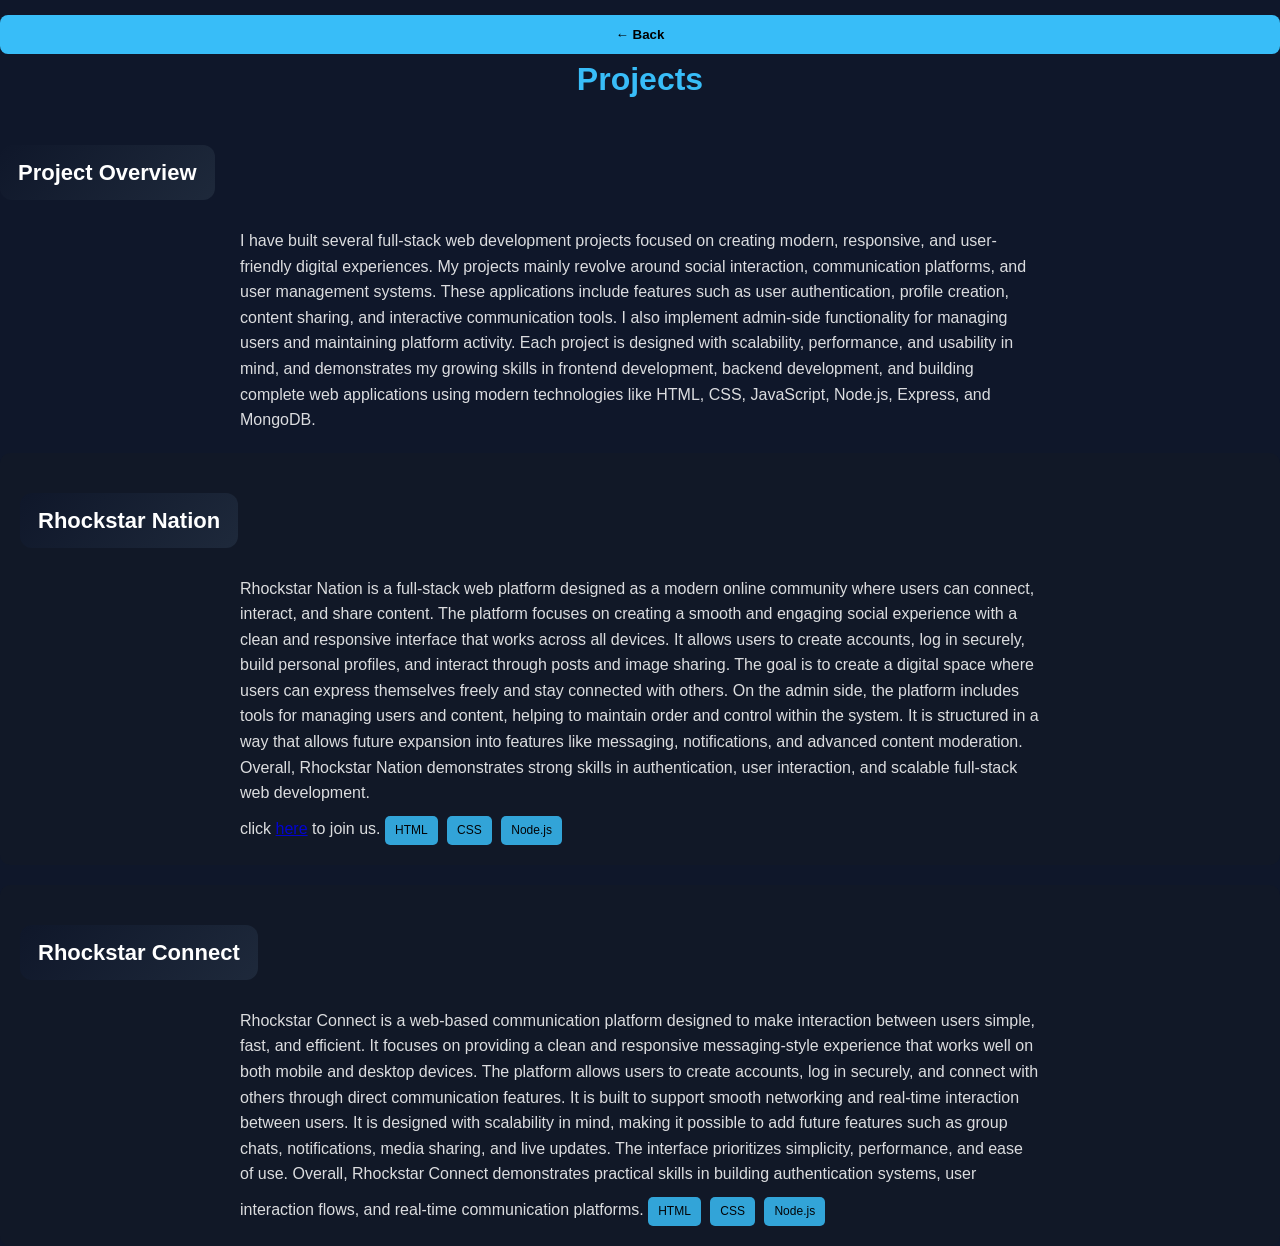
<file: projects.html>
<!DOCTYPE html>
<html lang="en">
  <head>
  <meta charset="UTF-8">
  <meta name="viewport" content="width=device-width,initial-scale=1.0">
  <title>Rhockstar Portfolio</title>
<link rel="stylesheet" href="style.css">
  <a href="index.html"></a>
  </head>

    <body>
 <button id="backBtn">← Back</button>
    <section id="projects">
    <h2>Projects</h2>

    <h3>Project Overview</h3>
  <p>I have built several full-stack web development projects focused on creating modern, responsive, and user-friendly digital experiences. My projects mainly revolve around social interaction, communication platforms, and user management systems.

These applications include features such as user authentication, profile creation, content sharing, and interactive communication tools. I also implement admin-side functionality for managing users and maintaining platform activity.

Each project is designed with scalability, performance, and usability in mind, and demonstrates my growing skills in frontend development, backend development, and building complete web applications using modern technologies like HTML, CSS, JavaScript, Node.js, Express, and MongoDB.</p>  

  <div class="project-card">
    <h3>Rhockstar Nation</h3>
    <p>Rhockstar Nation is a full-stack web platform designed as a modern online community where users can connect, interact, and share content. The platform focuses on creating a smooth and engaging social experience with a clean and responsive interface that works across all devices.

It allows users to create accounts, log in securely, build personal profiles, and interact through posts and image sharing. The goal is to create a digital space where users can express themselves freely and stay connected with others.

On the admin side, the platform includes tools for managing users and content, helping to maintain order and control within the system. It is structured in a way that allows future expansion into features like messaging, notifications, and advanced content moderation.

Overall, Rhockstar Nation demonstrates strong skills in authentication, user interaction, and scalable full-stack web development.
 <p>click <a href="https://akusu2841-design.github.io/rhockstar-backend-v2/index.html" class="Rhockstsr-nation">here</a> to join us.
      <span>HTML</span> 
 <span>CSS</span>
 <span>Node.js</span>
  </div>
    </p>

   <div class="project-card">
    <h3>Rhockstar Connect</h3>
    <p>Rhockstar Connect is a web-based communication platform designed to make interaction between users simple, fast, and efficient. It focuses on providing a clean and responsive messaging-style experience that works well on both mobile and desktop devices.

The platform allows users to create accounts, log in securely, and connect with others through direct communication features. It is built to support smooth networking and real-time interaction between users.

It is designed with scalability in mind, making it possible to add future features such as group chats, notifications, media sharing, and live updates. The interface prioritizes simplicity, performance, and ease of use.

Overall, Rhockstar Connect demonstrates practical skills in building authentication systems, user interaction flows, and real-time communication platforms.
   <span>HTML</span> 
 <span>CSS</span>
 <span>Node.js</span>  
    </p>
  </div>
  </section>


<script src="app.js"></script>
</body>
</html>
</file>
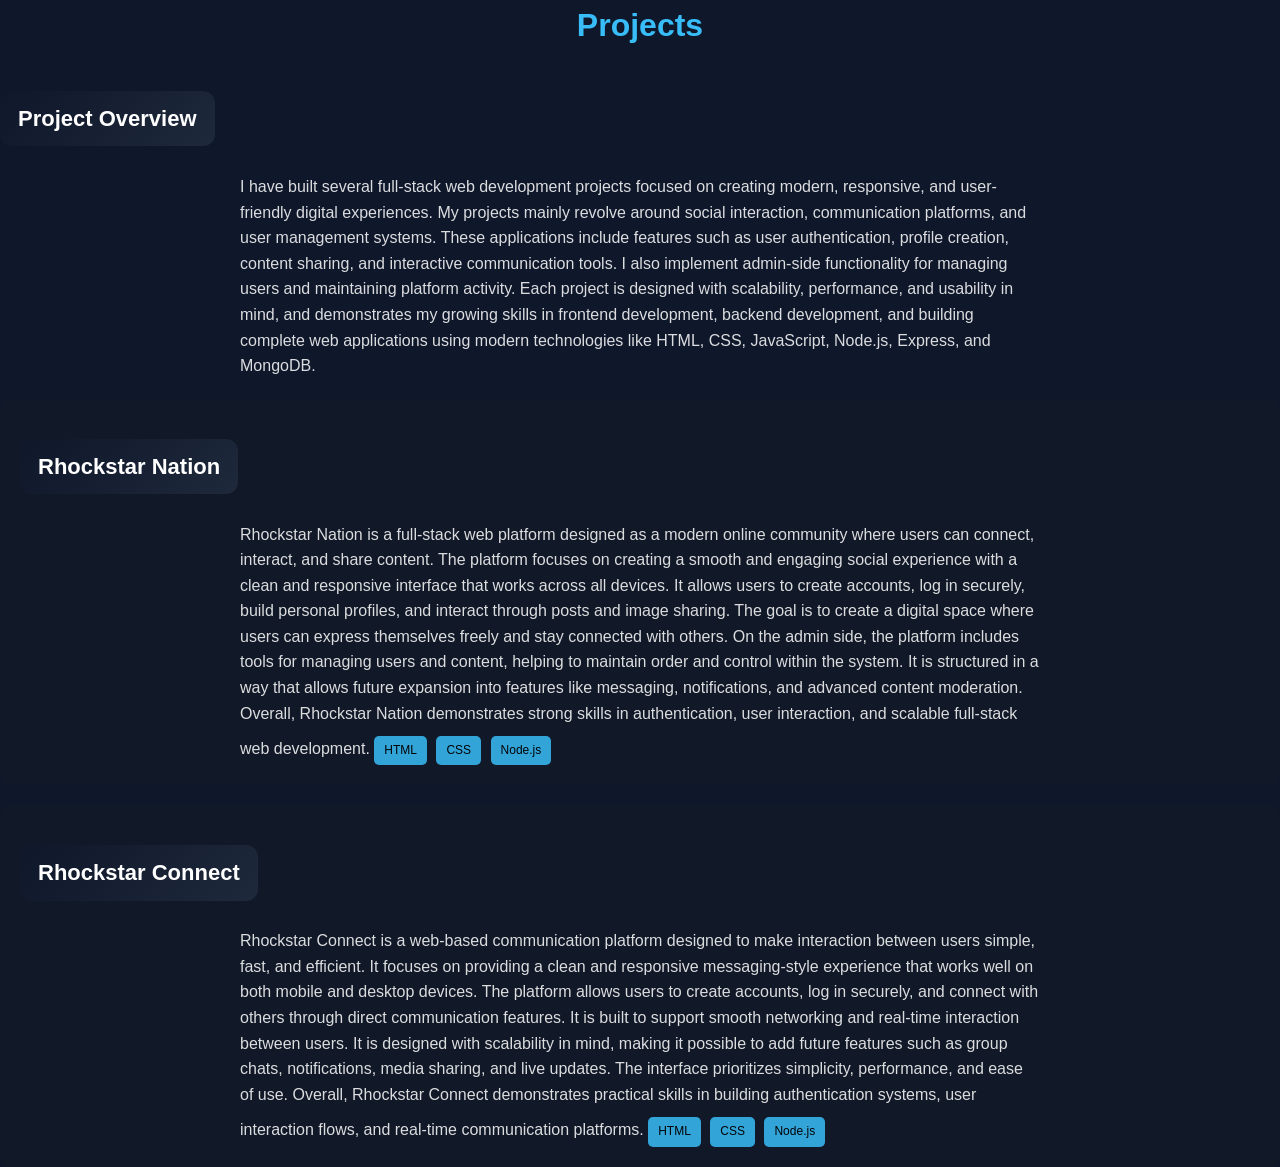
<file: ptoject.html>
<!DOCTYPE html>
<html lang="en">
  <head>
  <meta charset="UTF-8">
  <meta name="viewport" content="width=device-width,initial-scale=1.0">
  <title>Rhockstar Portfolio</title>
<link rel="stylesheet" href="style.css">
  <a href="index.html"></a>
  </head>

    <body>
 
    <section id="projects">
    <h2>Projects</h2>

    <h3>Project Overview</h3>
  <p>I have built several full-stack web development projects focused on creating modern, responsive, and user-friendly digital experiences. My projects mainly revolve around social interaction, communication platforms, and user management systems.

These applications include features such as user authentication, profile creation, content sharing, and interactive communication tools. I also implement admin-side functionality for managing users and maintaining platform activity.

Each project is designed with scalability, performance, and usability in mind, and demonstrates my growing skills in frontend development, backend development, and building complete web applications using modern technologies like HTML, CSS, JavaScript, Node.js, Express, and MongoDB.</p>  

  <div class="project-card">
    <h3>Rhockstar Nation</h3>
    <p>Rhockstar Nation is a full-stack web platform designed as a modern online community where users can connect, interact, and share content. The platform focuses on creating a smooth and engaging social experience with a clean and responsive interface that works across all devices.

It allows users to create accounts, log in securely, build personal profiles, and interact through posts and image sharing. The goal is to create a digital space where users can express themselves freely and stay connected with others.

On the admin side, the platform includes tools for managing users and content, helping to maintain order and control within the system. It is structured in a way that allows future expansion into features like messaging, notifications, and advanced content moderation.

Overall, Rhockstar Nation demonstrates strong skills in authentication, user interaction, and scalable full-stack web development.
 <span>HTML</span> 
 <span>CSS</span>
 <span>Node.js</span>
  </div>
    </p>

   <div class="project-card">
    <h3>Rhockstar Connect</h3>
    <p>Rhockstar Connect is a web-based communication platform designed to make interaction between users simple, fast, and efficient. It focuses on providing a clean and responsive messaging-style experience that works well on both mobile and desktop devices.

The platform allows users to create accounts, log in securely, and connect with others through direct communication features. It is built to support smooth networking and real-time interaction between users.

It is designed with scalability in mind, making it possible to add future features such as group chats, notifications, media sharing, and live updates. The interface prioritizes simplicity, performance, and ease of use.

Overall, Rhockstar Connect demonstrates practical skills in building authentication systems, user interaction flows, and real-time communication platforms.
   <span>HTML</span> 
 <span>CSS</span>
 <span>Node.js</span>  
    </p>
  </div>
  </section>

   
</body>
</html>
</file>
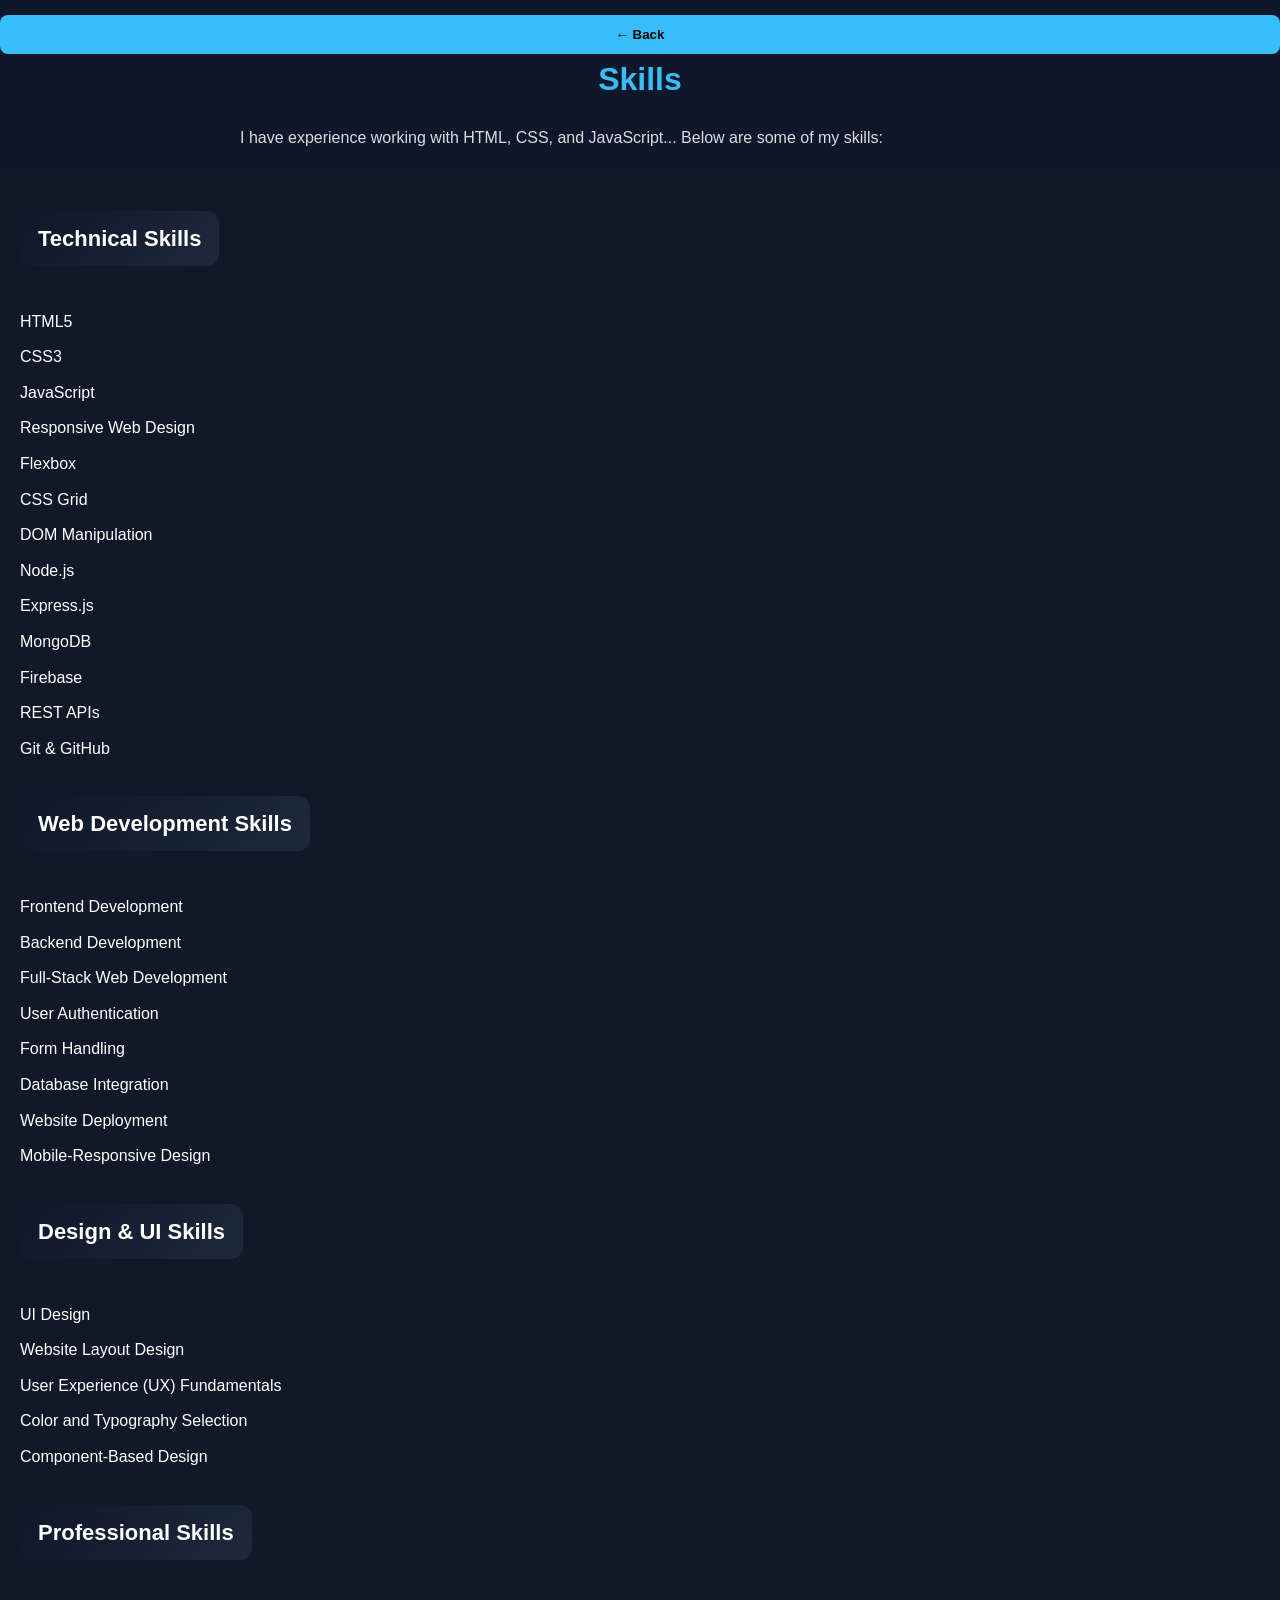
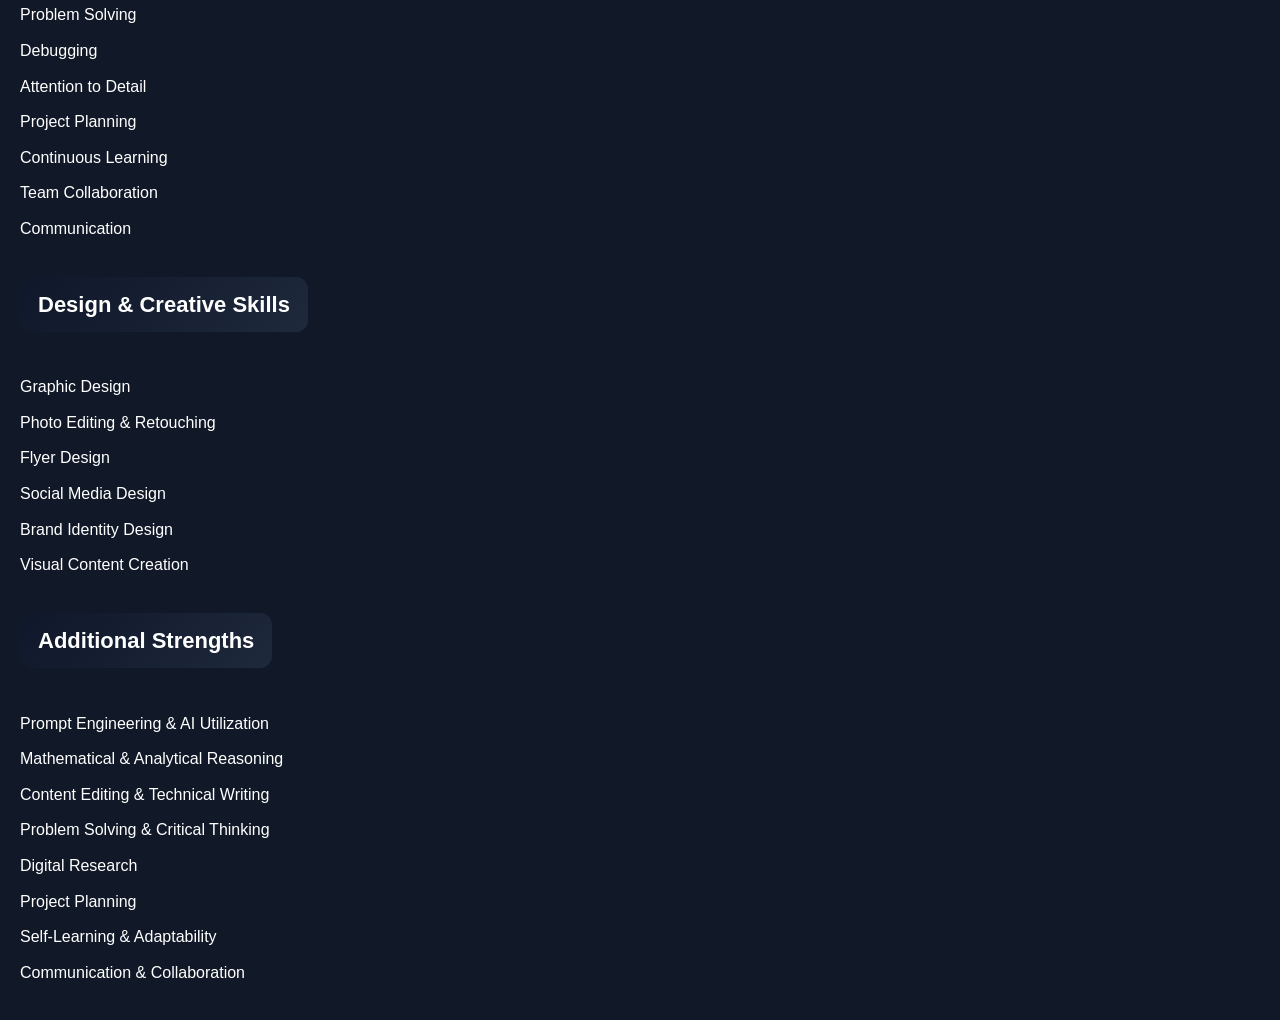
<file: skills.html>
<!DOCTYPE html>
<html lang="en">
<head>
  <meta charset="UTF-8">
  <meta name="viewport" content="width=device-width, initial-scale=1.0">
  <title>Rhockstar Portfolio</title>
  <link rel="stylesheet" href="style.css">
</head>

<body>
<button id="backBtn">← Back</button>
  
<section id="skills">
  <h2>Skills</h2>

  <p>
    I have experience working with HTML, CSS, and JavaScript...
    Below are some of my skills:
  </p>

  <div class="skills-card">

    <h3>Technical Skills</h3>
    <ul>
      <li>HTML5</li>
      <li>CSS3</li>
      <li>JavaScript</li>
      <li>Responsive Web Design</li>
      <li>Flexbox</li>
      <li>CSS Grid</li>
      <li>DOM Manipulation</li>
      <li>Node.js</li>
      <li>Express.js</li>
      <li>MongoDB</li>
      <li>Firebase</li>
      <li>REST APIs</li>
      <li>Git & GitHub</li>
    </ul>

    <h3>Web Development Skills</h3>
    <ul>
      <li>Frontend Development</li>
      <li>Backend Development</li>
      <li>Full-Stack Web Development</li>
      <li>User Authentication</li>
      <li>Form Handling</li>
      <li>Database Integration</li>
      <li>Website Deployment</li>
      <li>Mobile-Responsive Design</li>
    </ul>

    <h3>Design & UI Skills</h3>
    <ul>
      <li>UI Design</li>
      <li>Website Layout Design</li>
      <li>User Experience (UX) Fundamentals</li>
      <li>Color and Typography Selection</li>
      <li>Component-Based Design</li>
    </ul>

    <h3>Professional Skills</h3>
    <ul>
      <li>Problem Solving</li>
      <li>Debugging</li>
      <li>Attention to Detail</li>
      <li>Project Planning</li>
      <li>Continuous Learning</li>
      <li>Team Collaboration</li>
      <li>Communication</li>
    </ul>

    <h3>Design & Creative Skills</h3>
    <ul>
      <li>Graphic Design</li>
      <li>Photo Editing & Retouching</li>
      <li>Flyer Design</li>
      <li>Social Media Design</li>
      <li>Brand Identity Design</li>
      <li>Visual Content Creation</li>
    </ul>

    <h3>Additional Strengths</h3>
    <ul>
      <li>Prompt Engineering & AI Utilization</li>
      <li>Mathematical & Analytical Reasoning</li>
      <li>Content Editing & Technical Writing</li>
      <li>Problem Solving & Critical Thinking</li>
      <li>Digital Research</li>
      <li>Project Planning</li>
      <li>Self-Learning & Adaptability</li>
      <li>Communication & Collaboration</li>
    </ul>

  </div>
</section>
<script src="app.js"></script>
</body>
</html>
</file>
<file: style.css>
/* RESET */
* {
  margin: 0;
  padding: 0;
  box-sizing: border-box;
  font-family: Arial, sans-serif;
  scroll-behavior: smooth;
}

/* BODY */
 html {
  scroll-behavior: smooth;
}

body {
  background: #0f172a;
  color: white;
  line-height: 1.6;
}

/* ================= NAVBAR ================= */
.navbar {
  position: sticky;
  top: 0;
  display: flex;
  justify-content: space-between;
  align-items: center;
  padding: 20px 40px;
  background: #111827;
  z-index: 1000;
}

.logo {
  font-size: 24px;
  font-weight: bold;
  color: #38bdf8;
}

.navbar ul {
  list-style: none;
  display: flex;
  gap: 20px;
}

.navbar ul li a {
  text-decoration: none;
  color: white;
  padding: 8px 12px;
  border-radius: 6px;
  transition: 0.3s;
}

.navbar ul li a:hover {
  background: #38bdf8;
  color: #0f172a;
}



/* ================= PROFILE PHOTO ================= */

.profile-photo {
  width: 100%;
  max-width: 400px;
  height: auto;
  border-radius: 12px;
  display: block;
  margin: 20px auto;
  box-shadow: 0 10px 25px rgba(0,0,0,0.3);
  border-radius: 10px;
  display: block;
  margin: 20px auto;
}

/* ================= HOME ================= */

.hero-title {
  font-size: 48px;
  font-weight: 800;
  text-align: center;
  color: white;
  letter-spacing: 1px;
  margin-bottom: 10px;
}
.hero-title span {
  color: #38bdf8;
  position: relative;
  text-shadow: 0 0 15px rgba(56, 189, 248, 0.6);
}
.hero-title {
  animation: fadeUp 1s ease-out;
}

@keyframes fadeUp {
  from {
    opacity: 0;
    transform: translateY(20px);
  }
  to {
    opacity: 1;
    transform: translateY(0);
  }
}

#home {
  min-height: 100vh;
  display: flex;
  flex-direction: column;
  justify-content: center;
  align-items: center;
  text-align: center;
  background: linear-gradient(135deg, #0f172a, #1e293b);
  padding: 20px;
}

#home h2 {
  font-size: 50px;
  margin-bottom: 10px;
}

#home p {
  font-size: 18px;
  opacity: 0.8;
  margin: 5px 0;
}

#home a {
  margin-top: 15px;
  padding: 12px 20px;
  background: #38bdf8;
  color: black;
  text-decoration: none;
  border-radius: 8px;
  font-weight: bold;
  transition: 0.3s;
  display: inline-block;
}

#home a:hover {
  background: white;
  transform: scale(1.05);
}

/* ================= VIEW & CONTACT BUTTON ================= */

.view-con-Btn {
background: #38bdf8;
  color: white;

  border: 2px solid white;
  border-radius: 8px;

  font-size: 10px;
  line-height: 1;
}
/* ================= ABOUT ================= */

#about {
  max-width: 1000px;
  margin: 0 auto;
}

#about p {
  text-align: left;
  margin-bottom: 20px;
  font-size: 17px;
  line-height: 1.8;
}

.highlight {
  display: inline-block;
  padding: 3px 10px;
  margin: 2px;
  color: #38bdf8;
  font-weight: 700;
  background: rgba(56, 189, 248, 0.08);
  border: 1px solid rgba(56, 189, 248, 0.3);
  border-radius: 8px;
  backdrop-filter: blur(5px);
  transition: all 0.3s ease;
}

.highlight:hover {
  transform: translateY(-2px);
  box-shadow: 0 0 15px rgba(56, 189, 248, 0.4);
}
}
/* ================= SECTIONS ================= */
section {
  padding: 80px 20px;
  text-align: center;
}

section h2 {
  text-align: center;
  border-size: 10px;
  border-color: white;
  font-size: 32px;
  margin-bottom: 20px;
  color: #38bdf8;
  width: 100%;
}

section p {
  max-width: 800px;
  margin: 0 auto;
  opacity: 0.85;
}

/* ================= SKILLS ================= */
.skills-card {
  margin-top: 20px;
  background: #111827;
  padding: 20px;
  border-radius: 10px;
}

.skills-card ul {
  list-style: none;
  margin: 10px 0;
}

.skills-card li {
  padding: 5px 0;
}

/*===================H3 DECORATION====================*/
h3 {
  position: relative;
  display: inline-block;
  padding: 10px 18px;
  margin: 20px 0;
  font-size: 22px;
  font-weight: bold;
  color: white;
  background: linear-gradient(135deg, #0f172a, #1e293b);
  border-radius: 12px;
  overflow: hidden;
  z-index: 1;
  transition: 0.4s ease;
}

h3::before {
  content: "";
  position: absolute;
  top: 0;
  left: -100%;
  width: 100%;
  height: 100%;
  background: linear-gradient(
    120deg,
    transparent,
    rgba(56, 189, 248, 0.4),
    transparent
  );
  transition: 0.5s;
}

h3:hover::before {
  left: 100%;
}

h3:hover {
  transform: translateY(-2px);
}

/* ================= PROJECTS ================= */
.project-card {
  background: #111827;
  margin-top: 20px;
  padding: 20px;
  border-radius: 10px;
  text-align: left;
}

.project-card span {
  display: inline-block;
  margin-top: 10px;
  background: #38bdf8;
  color: black;
  padding: 5px 10px;
  border-radius: 5px;
  font-size: 12px;
  margin-right: 5px;
}

/* ================= PROJECTS LINK ================= */

.Rhockstar-nation {
  display: inline-block;
  padding: 14px 28px;

  color: #38bdf8;
  text-decoration: none;
  font-weight: bold;
  letter-spacing: 1px;

  background: rgba(56, 189, 248, 0.08);
  border: 1px solid rgba(56, 189, 248, 0.4);
  border-radius: 12px;

  backdrop-filter: blur(8px);

  transition: all 0.3s ease;
}

.Rhockstar-nation:hover {
  background: #38bdf8;
  color: #0f172a;
  box-shadow: 0 0 20px rgba(56, 189, 248, 0.6);
  transform: translateY(-2px);
}
/* ================= CONTACT FORM ================= */
form {
  max-width: 500px;
  margin: 0 auto;
  background: #111827;
  padding: 25px;
  border-radius: 12px;
  box-shadow: 0 10px 30px rgba(0,0,0,0.3);
  text-align: left;
}

/* LABELS */
form label {
  display: block;
  margin-top: 12px;
  margin-bottom: 5px;
  font-weight: bold;
  color: #38bdf8;
}

/* INPUTS + TEXTAREA */
input, textarea {
  width: 100%;
  padding: 12px;
  border: none;
  border-radius: 8px;
  outline: none;
  background: #0f172a;
  color: white;
  font-size: 14px;
  transition: 0.3s;
}

/* FOCUS EFFECT */
input:focus,
textarea:focus {
  border: 1px solid #38bdf8;
  box-shadow: 0 0 8px #38bdf8;
}

/* TEXTAREA SIZE */
textarea {
  min-height: 120px;
  resize: none;
}

/* SUBMIT BUTTON */
button {
  margin-top: 15px;
  width: 100%;
  padding: 12px;
  background: #38bdf8;
  color: black;
  border: none;
  border-radius: 8px;
  font-weight: bold;
  cursor: pointer;
  transition: 0.3s;
}

/* WHATSAPP */

.whatsapp-btn {
  display: inline-flex;
  align-items: center;
  justify-content: center;

  padding: 14px 24px;
  margin-top: 20px;

  background: #25D366;
  color: white;
  text-decoration: none;
  font-weight: bold;
  font-size: 16px;

  border-radius: 50px;
  box-shadow: 0 8px 20px rgba(37, 211, 102, 0.35);

  transition: all 0.3s ease;
}

.whatsapp-btn:hover {
  background: #1ebe5d;
  transform: translateY(-3px);
  box-shadow: 0 12px 30px rgba(37, 211, 102, 0.5);
}
/* ================= FOOTER ================= */
footer {
  background: #111827;
  text-align: center;
  padding: 20px;
  margin-top: 40px;
  font-size: 14px;
}

/* ================= MOBILE ================= */

#menuBtn {
  position: fixed;
  top: 15px;
  right: 15px;

  width: 45px;
  height: 45px;

  margin: 0;
  padding: 0;

  background: #38bdf8;
  color: white;

  border: 2px solid white;
  border-radius: 8px;

  font-size: 22px;
  line-height: 1;

  display: none;
  justify-content: center;
  align-items: center;

  cursor: pointer;
  z-index: 1001;
}

/* Mobile Menu */
.mobile-menu {
  position: fixed;
  top: 60px;
  right: -250px;

  width: 220px;
  background: #111827;

  list-style: none;
  padding: 20px;

  border-radius: 10px 0 0 10px;

  transition: right 0.3s ease;
  z-index: 1000;
}

.mobile-menu li {
  margin: 15px 0;
}

.mobile-menu a {
  color: white;
  text-decoration: none;
  font-weight: bold;
}

.mobile-menu.active {
  right: 0;
}

/* Mobile View */
@media (max-width: 768px) {

  nav {
    display: none;
  }

  #menuBtn {
    display: flex;
  }

  .hero-title {
    font-size: 35px;
  }

  section {
    padding: 60px 15px;
  }
}

.mobile-menu a {
  display: block;
  padding: 10px;
  border-radius: 8px;
}

.mobile-menu a:hover {
  background: #38bdf8;
  color: #0f172a;
}
.profile-photo {
  max-width: 280px;
}

#about p {
  text-align: center;
}
/* ================= LINKS ================= */

a {
  transition: 0.3s ease;
}

a:hover {
  opacity: 0.9;
}

a:active {
  transform: scale(0.98);
}
</file>
